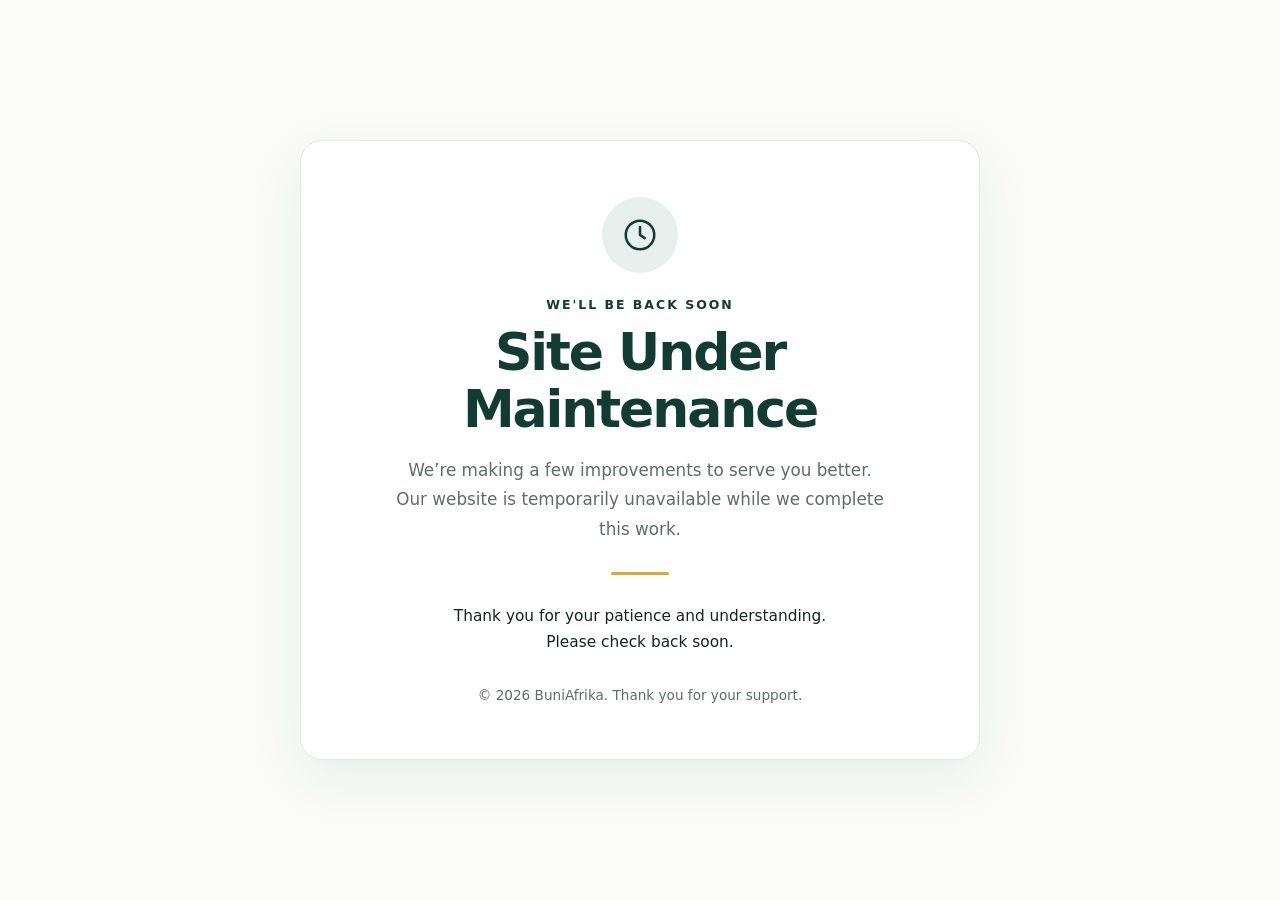
<file: buniafrika/buniafrika/maintenance/index.html>
<!DOCTYPE html>
<html lang="en">
<head>
  <meta charset="UTF-8">
  <meta name="viewport" content="width=device-width, initial-scale=1">
  <meta name="robots" content="noindex, nofollow">
  <meta name="theme-color" content="#123b32">
  <title>Site Under Maintenance</title>
  <style>
    :root {
      color-scheme: light;
      --green: #123b32;
      --green-light: #e7f0ec;
      --text: #17231f;
      --muted: #5e6d66;
      --paper: #fbfcfa;
      --accent: #d4a94f;
    }
    * { box-sizing: border-box; }
    body {
      margin: 0;
      min-height: 100vh;
      display: grid;
      place-items: center;
      padding: 24px;
      background: var(--paper);
      color: var(--text);
      font-family: system-ui, -apple-system, BlinkMacSystemFont, "Segoe UI", sans-serif;
    }
    main {
      width: min(100%, 680px);
      text-align: center;
      padding: clamp(28px, 6vw, 56px);
      background: #fff;
      border: 1px solid #e3e9e5;
      border-radius: 22px;
      box-shadow: 0 18px 55px rgba(18, 59, 50, .08);
    }
    .mark {
      width: 76px;
      height: 76px;
      margin: 0 auto 24px;
      display: grid;
      place-items: center;
      border-radius: 50%;
      background: var(--green-light);
      color: var(--green);
    }
    .mark svg { width: 38px; height: 38px; }
    .eyebrow {
      margin: 0 0 12px;
      color: var(--green);
      font-size: .78rem;
      font-weight: 750;
      letter-spacing: .16em;
      text-transform: uppercase;
    }
    h1 {
      margin: 0;
      color: var(--green);
      font-size: clamp(2rem, 6vw, 3.25rem);
      line-height: 1.1;
      letter-spacing: -.04em;
    }
    .intro {
      max-width: 490px;
      margin: 18px auto 0;
      color: var(--muted);
      font-size: 1.05rem;
      line-height: 1.75;
    }
    .rule {
      width: 58px;
      height: 3px;
      margin: 28px auto;
      background: var(--accent);
      border-radius: 2px;
    }
    .note {
      margin: 0;
      color: var(--text);
      font-size: .96rem;
      line-height: 1.7;
    }
    footer {
      margin-top: 32px;
      color: var(--muted);
      font-size: .85rem;
    }
    @media (prefers-reduced-motion: reduce) {
      *, *::before, *::after { scroll-behavior: auto !important; }
    }
  </style>
</head>
<body>
  <main>
    <div class="mark" aria-hidden="true">
      <svg viewBox="0 0 24 24" fill="none" stroke="currentColor" stroke-width="1.6" stroke-linecap="round" stroke-linejoin="round">
        <circle cx="12" cy="12" r="9"></circle>
        <path d="M12 7v5l3 2"></path>
      </svg>
    </div>
    <p class="eyebrow">We'll be back soon</p>
    <h1>Site Under Maintenance</h1>
    <p class="intro">
      We’re making a few improvements to serve you better.
      Our website is temporarily unavailable while we complete this work.
    </p>
    <div class="rule" aria-hidden="true"></div>
    <p class="note">
      Thank you for your patience and understanding.<br>
      Please check back soon.
    </p>
    <footer>&copy; <span id="year"></span> BuniAfrika. Thank you for your support.</footer>
  </main>
  <script>
    document.getElementById("year").textContent = new Date().getFullYear();
  </script>
</body>
</html>
</file>
